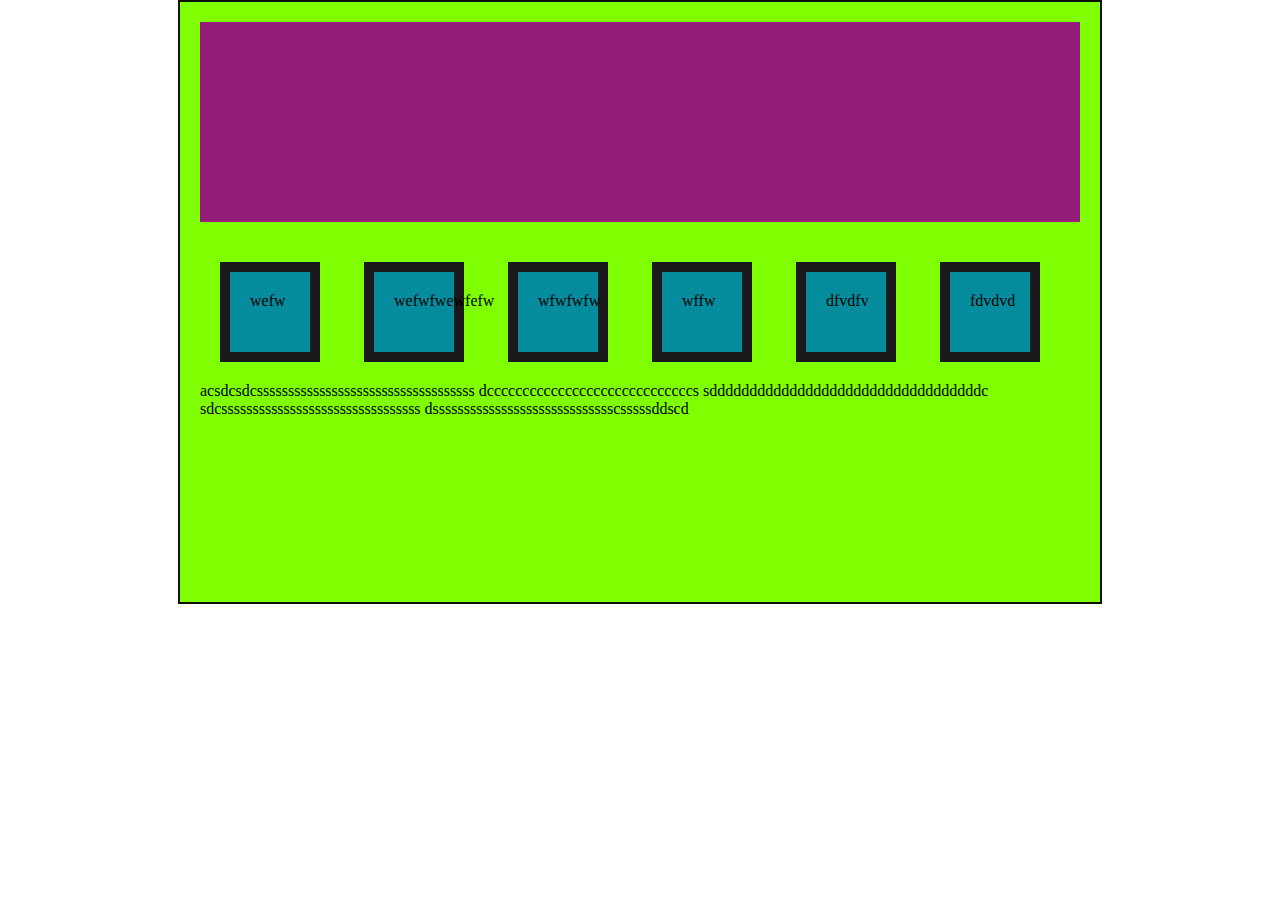
<file: course/W2/index.html>
<!DOCTYPE html>
<html lang="ru">
<head>
    <meta charset="UTF-8">
   
   <link rel="stylesheet" type="text/css" href="css/style.css">
    <title>Document</title>
</head>
<body>
    <div class="wrapper">
    <div class="first"></div>
        <div class="second">
    <p class="top">wefw</p>
    <p class="top">wefwfwewfefw</p>
    <p class="top">wfwfwfw</p>
    <p class="top">wffw</p>
    <p class="top">dfvdfv</p>
    <p class="top">fdvdvd</p>
    <p>acsdcsdcsssssssssssssssssssssssssssssssssss
        dcccccccccccccccccccccccccccccs
        sddddddddddddddddddddddddddddddddddc
        sdcssssssssssssssssssssssssssssssss
        dssssssssssssssssssssssssssssscsssssddscd</p>
</div>
</div>

</body> 
</html>
</file>
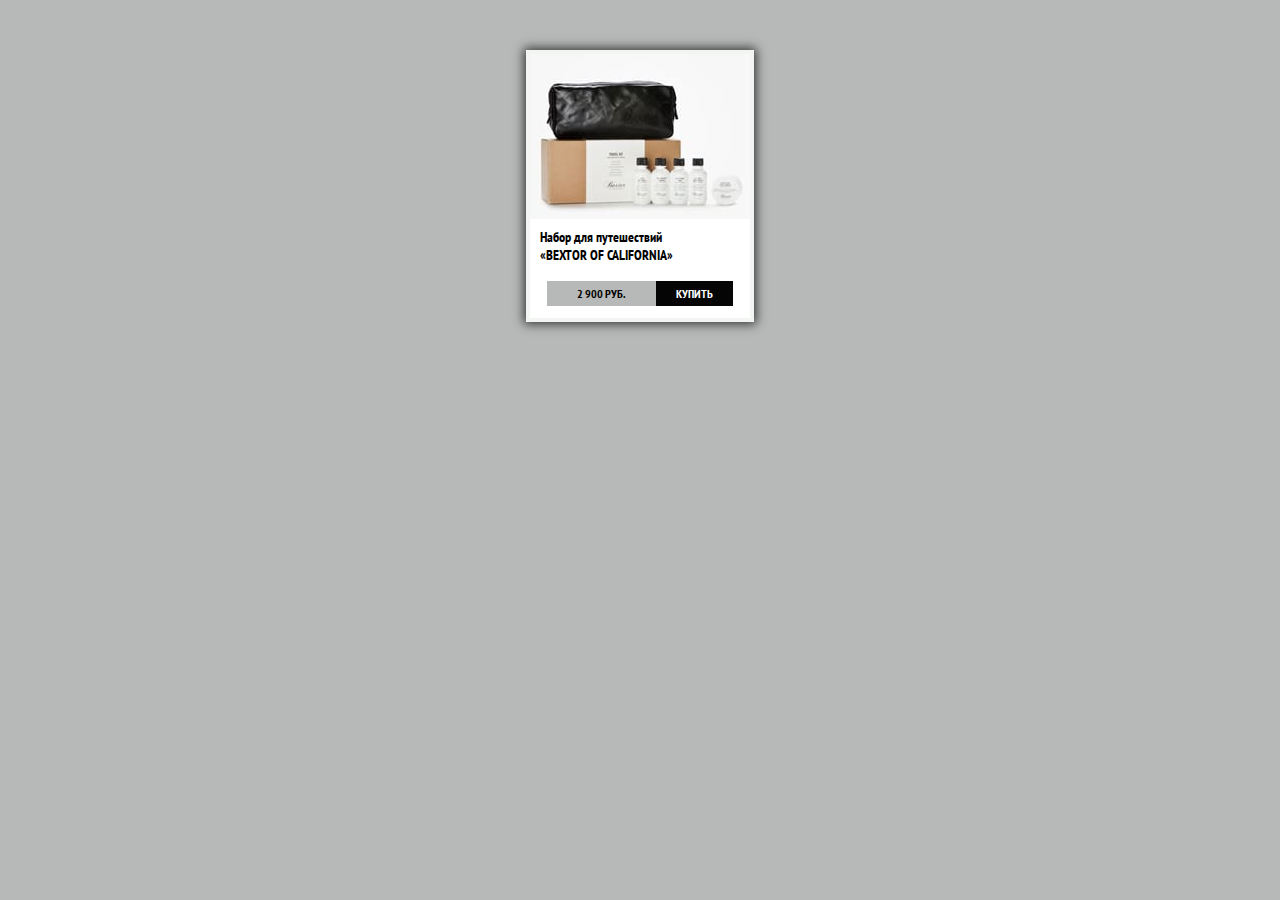
<file: pre-course/w0d6/index.html>
<!DOCTYPE html>
<html>

<head>
    <meta charset="utf-8">
    <link rel="stylesheet" href="css/style.css">
    <title>Task 6</title>
</head>
    <body>
       <div class="wrapper">
           <img src="img/product.jpg" alt="product">
           <h5>Набор для путешествий</h5>
           <h6>&laquo;Bextor of california&raquo;</h6>
           <div class="down">
           <p class="price">2 900 РУБ.</p>
           <p class="buy"><a href="https://app.schoology.com/assignment/1227179082/info" target="_blank">КУПИТЬ</a></p>
           </div>
       </div>
      



    </body>


</html>
</file>
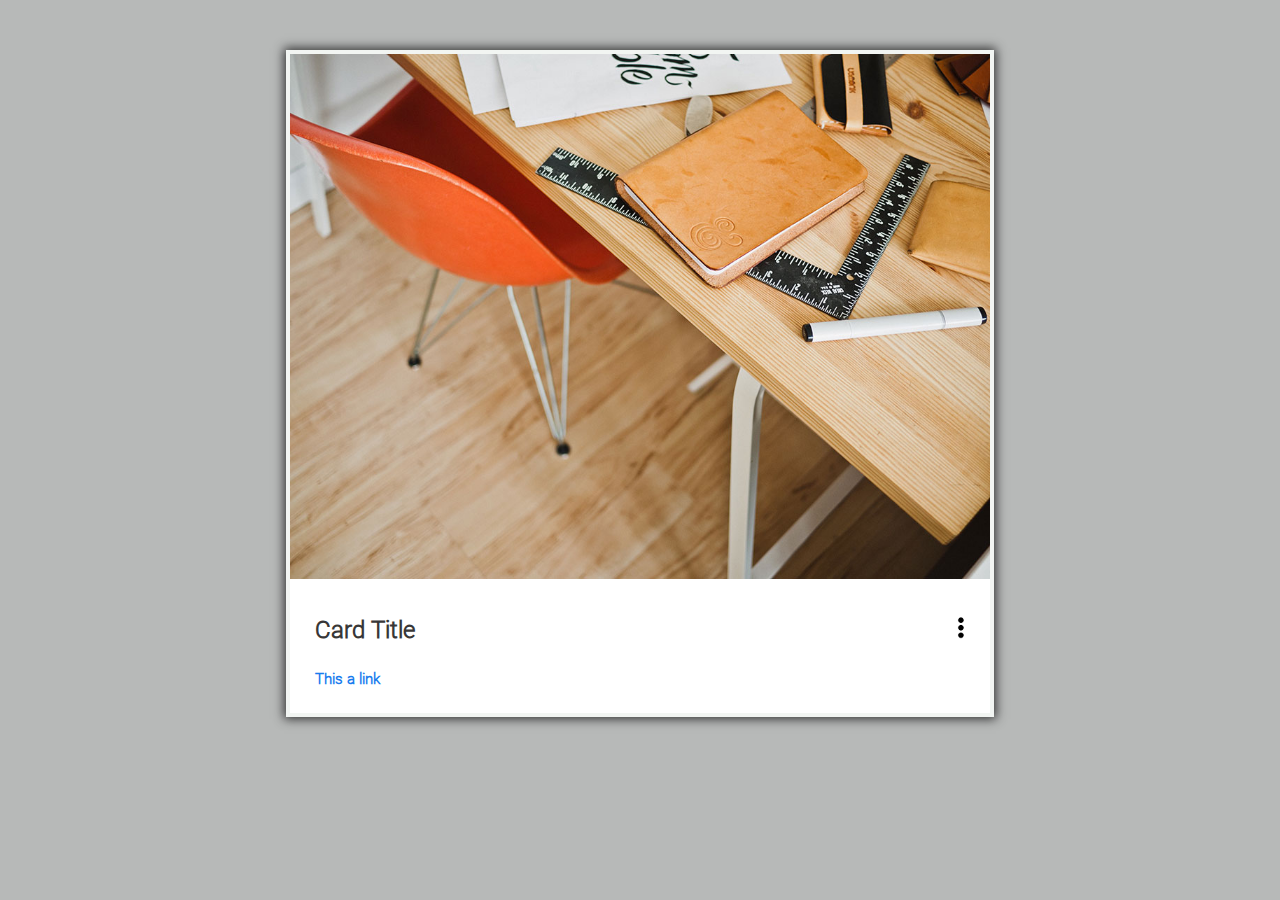
<file: pre-course/w0d7/index.html>
<!DOCTYPE html>
<html>

<head>
    <meta charset="utf-8">
    <link rel="stylesheet" href="css/style.css">
    
   
    <title>Task 7</title>
</head>
    <body>
       <div class="wrapper">
           <img src="img/office.jpg" alt="product">
           <div class="card">
              <h3>Card Title</h3>
              <img class="dots_img" src="img/dots.png" alt="product">
            </div>
           <a href="https://ukr.net/" target="_blank">This a link</a>
     </div>
    </body>
</html>
</file>
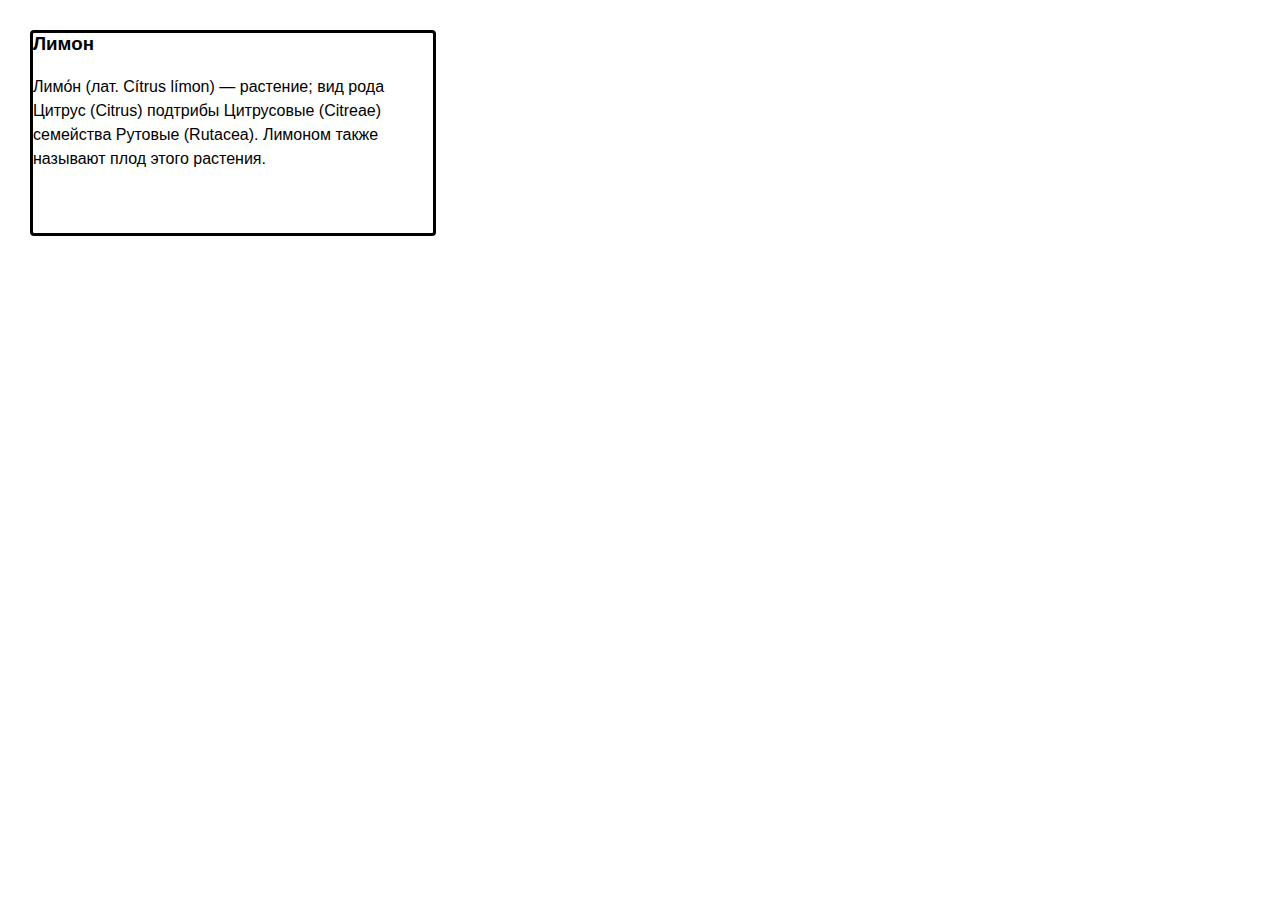
<file: pre-course/w0d9/index.html>
<!DOCTYPE html>
<html lang="en">
<head>
    <meta charset="UTF-8">
    <title>Title</title>
    <link rel="stylesheet" href="style.css">
</head>
<body>
    <div class="myblock">
        <div class="lemon"></div>
        <div class="about-lemon">
            <h3>Лимон</h3>
            <p>Лимо́н (лат. Cítrus límon) — растение; вид рода Цитрус (Citrus) подтрибы Цитрусовые (Citreae) семейства Рутовые (Rutacea). Лимоном также называют плод этого растения.</p>
        </div>
    </div>
</body>
</html>
</file>
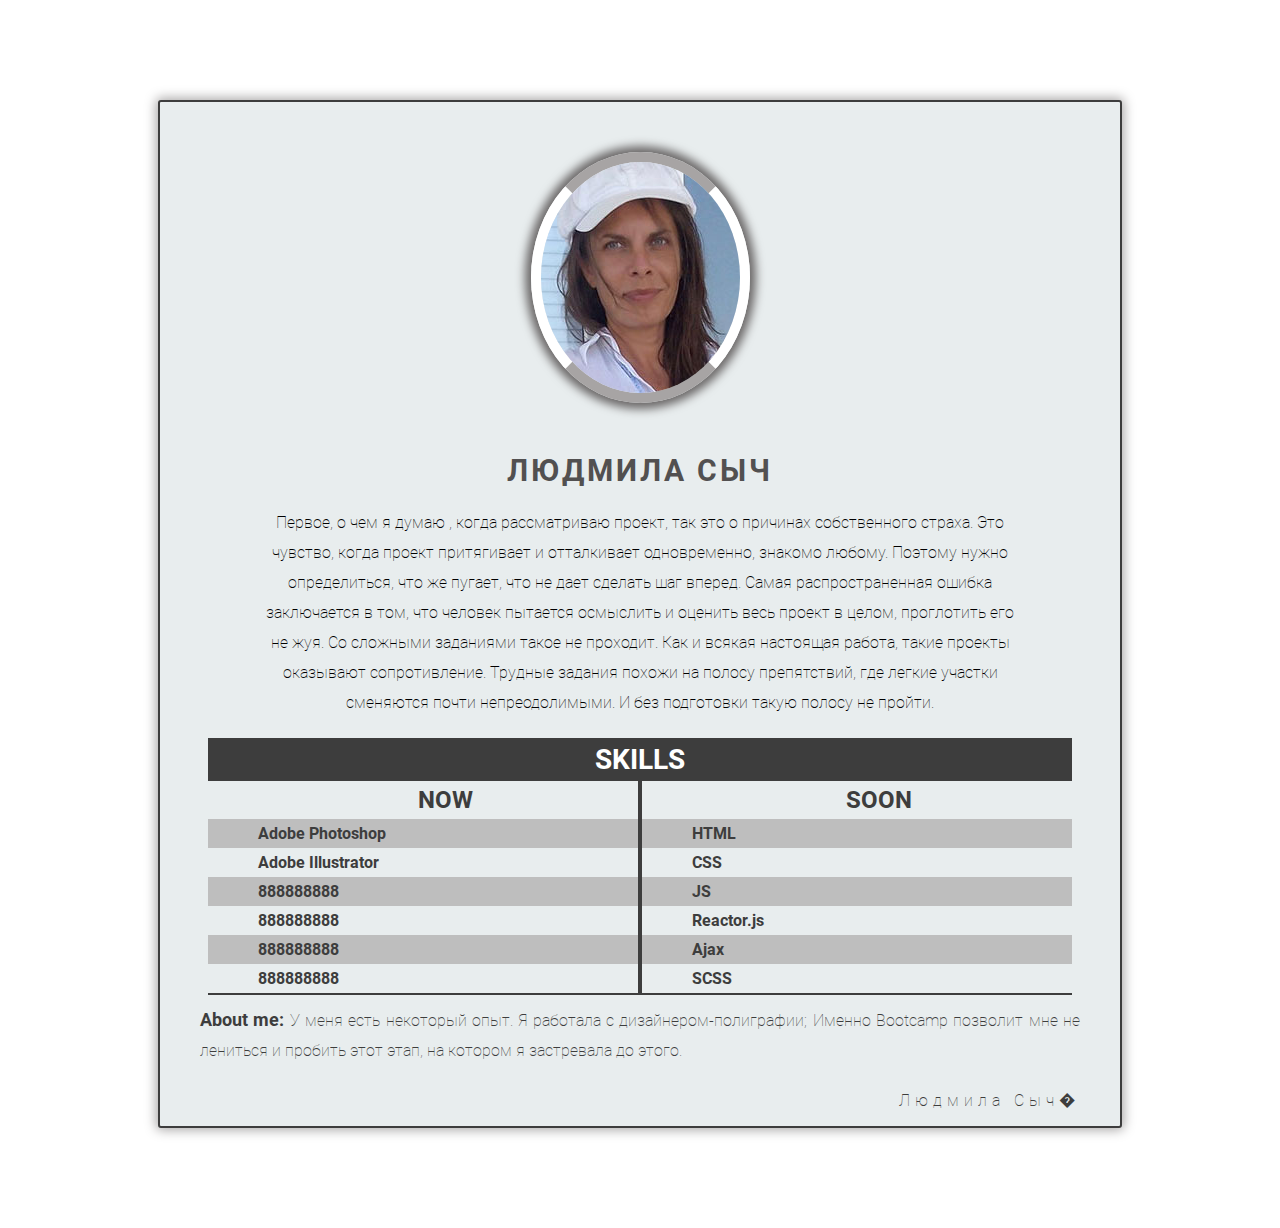
<file: pre-course/W010/index1.html>
<!DOCTYPE html>
<html lang="en">
<head>
    <meta charset="UTF-8">
    <meta name="viewport" content="width=device-width, initial-scale=1.0">
    <link rel="stylesheet" type="text/css" href="css/style1.css">
    <title>Document</title>
</head>
<body>
 <div class="wrapper">
    <img class="foto" src="img/2.jpg" alt="foto"> 
    <h3>Людмила Сыч</h3>
    <p>Первое, o чем я думаю , когда рассматриваю проект, так это о причинах собственного страха. Это чувство, когда проект притягивает и отталкивает одновременно, знакомо любому. Поэтому нужно определиться, что же пугает, что не дает сделать шаг вперед. Самая распространенная ошибка заключается в том, что человек пытается осмыслить и оценить весь проект в целом, проглотить его не жуя. Со сложными заданиями такое не проходит. Как и всякая настоящая работа, такие проекты оказывают сопротивление. Трудные задания похожи на полосу препятствий, где легкие участки сменяются почти непреодолимыми. И без подготовки такую полосу не пройти.
    </p>
      
    <div class="skills"><h4 id="skills">skills</h4>
     <div class="skills_zero clearfix">
        <div class="skills_now"><h4>NOW</h4></div>
        <div class="skills_soon"><h4>SOON</h4></div>
    </div>
    <div class="skills_zero clearfix">
        <div class="skills_one_left"><h4>Adobe Photoshop</h4></div>
        <div class="skills_one_right"><h4>HTML</h4></div>
    </div>
    <div class="skills_zero clearfix">
        <div class="skills_two_left"><h4 class="one">Adobe Illustrator</h4></div>
        <div class="skills_two_right"><h4 class="one">CSS</h4></div>
    </div>
    <div class="skills_zero clearfix">
        <div class="skills_one_left"><h4 class="one">  888888888 </h4></div>
        <div class="skills_one_right"><h4 class="one">JS</h4></div>
    </div>
    <div class="skills_zero clearfix">
        <div class="skills_two_left"><h4>888888888 </h4></div>
        <div class="skills_two_right"><h4>Reactor.js</h4></div>
    </div>
    <div class="skills_zero clearfix">
        <div class="skills_one_left"><h4>888888888</h4></div>
        <div class="skills_one_right"><h4>Ajax</h4></div>
    </div>
    <div class="skills_zero clearfix">
        <div class="skills_two_left"><h4>888888888</h4></div>
        <div class="skills_two_right"><h4>SCSS</h4></div>
    </div>

            <hr>
            
    </div> 
         
         <div class="about clearfix">
             <p><strong>About me:</strong>  У меня есть некоторый  опыт. Я работала с 
                дизайнером-полиграфии; 
                 
                 Именно Bootcamp позволит мне не лениться и пробить этот этап, на 
                 котором я застревала до этого. </p>
                  
            <div class="name"><p>Людмила Сыч<span>&#4482017</span></p></div>
       </div>

</div>  
    
</body>
</html>
</file>
<file: course/W2/css/style.css>
*{
    margin: 0;
    padding:0;
}
.wrapper{
    background: #7fff00;
    width: 920px;
    height: 600px;
    margin: 0 auto;
    border: 2px solid #0a1102;
}
.first{
    width: 880px;
    height: 200px;
    background:#941c7a;
    margin: 20px;

}
.second{
    width: 880px;
    margin: 20px;
    
} 
p{
    display: block;
    
}

.top{
    display: inline-block;
    box-sizing: border-box;
    width: 100px;
    height: 100px;
    margin: 20px;
    padding: 20px;
    border: 10px solid #191919;
    background-color: #068D9D;
    
    
  
}
p{
    
}
</file>
<file: pre-course/w0d6/css/style.css>
@import url('https://fonts.googleapis.com/css?family=PT+Sans+Narrow');
html, body {
	margin: 0 0 0 0;
  font-family:"PT Sans Narrow";
  background: #b7b9b8;
	
}

.wrapper{
   width:220px;
   margin: 50px auto;
   background: #ffffff; 
   box-shadow: 0 0 10px 2px #333;
   border: 4px solid  #f2f5f2;
}
img{
  width:100%;
}
h5{
  font-size:14px;
  margin: 5px 0 10px 10px;
  font-weight: 600;

}
h6{
  font-size:14px;
  text-transform: uppercase;
  margin:-10px 0 5px 10px;
}
.down{
  width:85%;
  margin: 0 auto;
}
p{
  display: inline-block;
  background: #b7b9b8;
  font-size: 12px;
  text-align:center;
  font-weight: 600;
 

}
.price{
  width: 100px;
  padding: 5px;
  margin-right: -4px;
 
 
}
.buy{
   width: 67px;
   padding: 5px ;
   background: #050505;
  }
  a{
    color: #ffffff;
    text-decoration: none;
  }
</file>
<file: pre-course/w0d7/css/style.css>
html, body {
	margin: 0 0 0 0;
  font-family: "Roboto"; 
  background: #b7b9b8;
}
@font-face {
  font-family: "Roboto"; 
  src: url("../fonts/Roboto-Light.ttf") format("truetype"); 
  font-style: normal; 
  font-weight: normal; 
  } 
  
	
  
.wrapper{
   width:700px;
   margin: 50px auto;
   background: #ffffff; 
   box-shadow: 0 0 10px 2px #333;
   border: 4px solid  #f2f5f2;
}
img{
  width:100%;
}
.card{
  display: inline-block;
  width: 100%;
  vertical-align: top;

}
h3{
  font-weight: 600;
  margin: 33px 0 25px 25px;
  float:left;
  font-size: 24px;
  color: #383737;
}
.dots_img{
  width: 8px;
  float:right;
  margin: 33px 25px 25px 0;
}
a{
  display: inline-block;
  color: #197cee;
  text-decoration: none;
  margin: 0 0 25px 25px;
  font-size: 15px;
  font-weight: 600;
}
a:hover{
  color:#1c2125;
}
</file>
<file: pre-course/w0d9/style.css>
* {
    margin: 0;
    padding: 0;
    font-family: Arial, sans-serif;
}
.myblock{
    width: 400px;
    height: 200px;
    border: 3px solid black;
    border-radius: 4px;
    margin: 30px;
}
lemon {
    width: 180px;
    height: 180 px;
    margin: 10;
    background: url "(https://cdn4.iconfinder.com/data/icons/Limon_iContainer/512/Grapefruit.png)";
    background-size: contain;
    background-position: 50%;
    border-radius: 5xp;
    float: left;
}
.about-lemon h3 {
    text-align: centr;
    padding: 10 px 0;
}
.about-lemon p {
    font-size: 12xp;
    line-height: 150%;
    margin: 20px 0;
}
</file>
<file: pre-course/W010/css/style1.css>
*{
    margin: 0;
    padding:0; 
    font-family: "Roboto";  
}

@font-face {
    font-family: "Roboto-Bold"; 
    src: url("../fonts/Roboto-Bold.ttf") format("truetype"); 
  
    font-style: normal; 
    font-weight: normal; 
    } 
@font-face {
    font-family: "Roboto-Thin"; 
    src: url("../fonts/Roboto-Thin.ttf") format("truetype"); 
    font-style: normal; 
    font-weight: normal; 
}
.wrapper{
    width: 960px;
    margin: 100px auto;
    border: 2px solid  #3d3d3d;
    border-radius:3px;
    background-color:  #e8edee;
    box-shadow: 0 0 12px 2px hsl(0, 1%, 66%); 
}
.foto{
  
    display: block;
    margin: 50px auto;
    border-radius: 50%;
    box-shadow:   0 0 10px 6px  #6b6868;
    border: 10px solid #ffffff;
    border-top-color: #a7a4a4;
    border-bottom-color:#a7a4a4;        
}
h3{
    
    font-family: "Roboto-Bold";
    font-size: 30px;
    color:#525050;
    text-transform: uppercase;
    letter-spacing: 3px;
    margin-top: 30px;
    text-align:center;
}
p{
    font-family: "Roboto-Thin";
    line-height: 30px;
    text-align:center;
    margin: 20px 100px;
}
.skills{
    width: 90%;
    background-color: #3d3d3d;
    margin:0 auto;
 }

.skills_zero{
   width: 100%;
  
}
.skills_now{
    width: 49.8%;
    background-color: #e8edee;
    border-right: 2px solid #3d3d3d;
    float:left;

}
.skills_soon{
    width: 49.8%;
    background-color: #e8edee;
    border-left: 1px solid #3d3d3d;
    float: right;

}

.skills_one_left{
    width: 49.8%;
    background-color: #bebebe;
    border-right: 2px solid #3d3d3d;
    float:left;
}
.skills_one_right{
    width: 49.8%;
    background-color: #bebebe;
    border-left: 1px solid #3d3d3d;
    float: right;
}
.skills_two_left{
    width: 49.8%;
    background-color: #e8edee;
    border-right: 2px solid #3d3d3d;
    float:left;

}
.skills_two_right{
    width: 49.8%;
    background-color: #e8edee;
    border-left: 1px solid #3d3d3d;
    float: right;
}


#skills{
    font-family: "Roboto-Bold";
    color: #fff;
   background-color: #3d3d3d;
    font-size: 28px;
    text-transform: uppercase;
    text-align: center;
    padding: 5px;
}

.skills h4{
    font-family: "Roboto-Bold";
    color: #3d3d3d;
    text-align: left;
    font-size: 16px;
   
    padding: 5px;
}
 .skills_now h4,
 .skills_soon h4{
    color:#3d3d3d;
    font-size: 24px;
    text-align: center;
    text-transform: uppercase;
 margin-left: 45px;
}
.skills_one_left h4{
    margin-left: 45px;
}
.skills_one_right h4{
    margin-left: 45px;
}
.skills_two_left h4{
    margin-left: 45px;
}
.skills_two_right h4{
    margin-left: 45px;
}
.about p{
    font-family: "Roboto-Thin";
    color:#3d3d3d;
    font-size: 16px;
    text-align: justify;
    margin: 10px 40px;

}
strong{
    font-family: "Roboto-Bold";
    font-size: 18px;
}
 .name {
   
    display: block;
    font-family: "Roboto-Thin";
    float:right; 
    letter-spacing: 5px;
}
span{
   
    font-family: "Roboto-Thin";

 }

.clearfix {
    content: "";
    display: table;
    clear: both;
  }

hr{
    width: 100%;
    margin: 0 auto;
    background-color:#3d3d3d;
    height: 2px;
    border:none;

}
</file>
